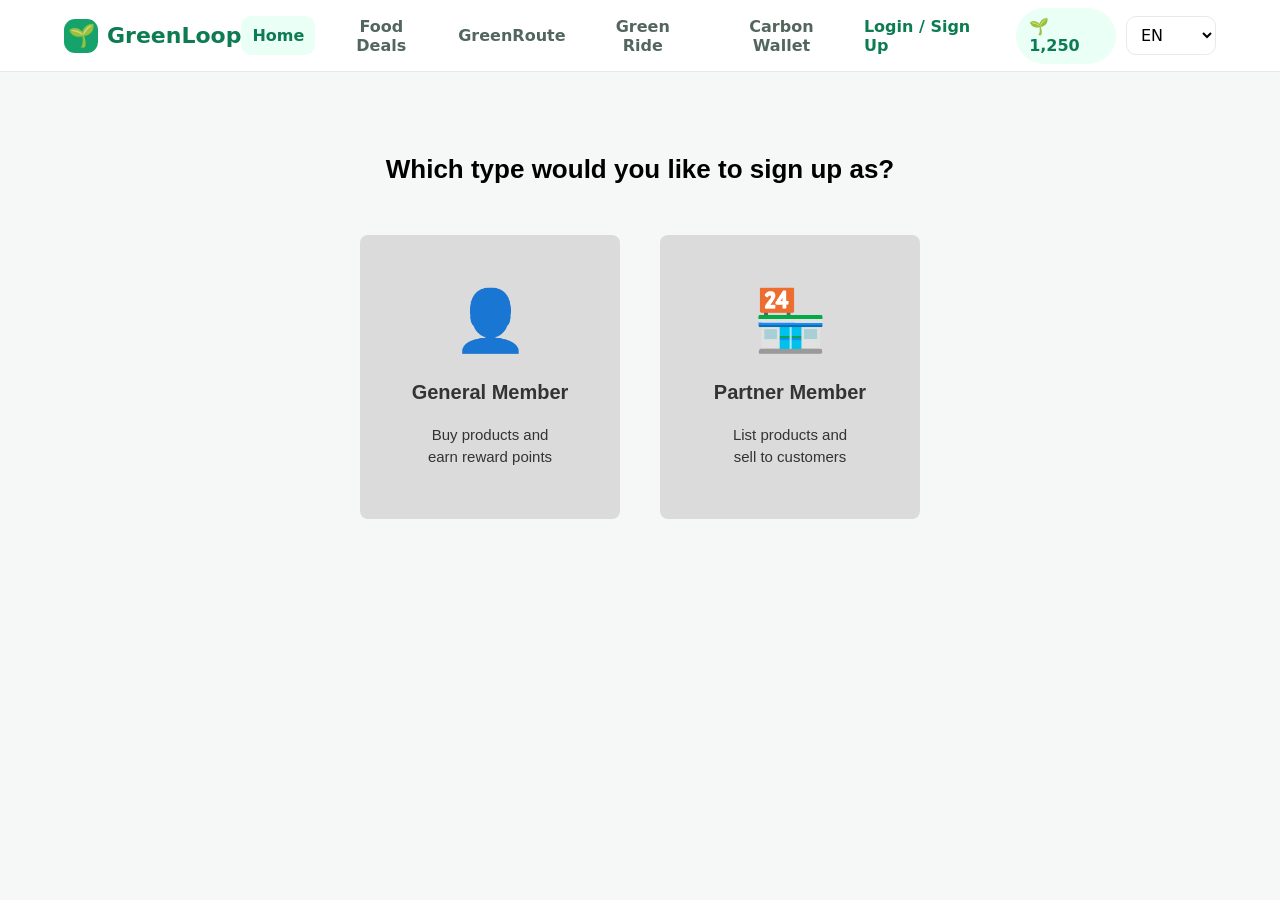
<file: register.html>
<!DOCTYPE html>
<html lang="en">
<head>
    <meta charset="UTF-8">
    <meta name="viewport" content="width=device-width, initial-scale=1.0">
    <title>GreenLoop — Sustainable Local Marketplace</title>
    <link rel="stylesheet" href="style.css">
    <style>
        .role-selection-wrapper {
            display: flex;
            flex-direction: column;
            align-items: center;
            padding: 60px 20px;
            font-family: 'Malgun Gothic', sans-serif;
        }

        .role-selection-wrapper .title {
            font-size: 26px;
            font-weight: bold;
            margin-bottom: 50px;
            color: #000;
        }

        .card-container {
            display: flex;
            gap: 40px; /* 두 카드 사이의 간격 */
        }

        /* 카드 기본 스타일 (이미지 기반 회색 배경 적용) */
        .role-card {
            background-color: #dbdbdb; 
            border-radius: 8px;
            width: 260px;
            padding: 50px 20px;
            text-align: center;
            cursor: pointer;
            transition: background-color 0.2s, transform 0.2s;
        }

        .role-card:hover {
            background-color: #cccccc;
            transform: translateY(-3px); /* 마우스 오버 시 살짝 떠오르는 효과 */
        }

        .role-card .icon-placeholder {
            font-size: 60px;
            margin-bottom: 25px;
        }

        .role-card h3 {
            font-size: 20px;
            font-weight: 600;
            margin: 0 0 20px 0;
            color: #333;
        }

        .role-card p {
            font-size: 15px;
            color: #333;
            line-height: 1.5;
            margin: 0;
        }
    </style>
</head>
<body>

    <!-- =========================================================
        NAV
    ========================================================= -->

    <nav class="nav">

        <div class="logo">
            <span>🌱</span>
            GreenLoop
        </div>

        <div class="navlinks">

            <button class="active"
                    data-page="home"
                    data-i18n="home"
                    onclick="showPage('home',this)">
                Home
            </button>

            <button data-page="food"
                    data-i18n="food"
                    onclick="showPage('food',this)">
                Food Deals
            </button>

            <button data-page="route"
                    onclick="window.location.href='route.html'">
                GreenRoute
            </button>

            <button data-page="transport"
                    data-i18n="transport"
                    onclick="showPage('transport',this)">
                Green Ride
            </button>

            <button data-page="wallet"
                    data-i18n="wallet"
                    onclick="showPage('wallet',this)">
                Carbon Wallet
            </button>

        </div>

        <div class="actions">
            <div
                href="#"
                id="googleLoginLink"
                data-i18n="login"
                onclick="triggerGoogleLogin(event)"
                style="cursor: pointer; font-weight: 850; color: var(--green2); text-decoration: none; padding: 0 10px;">
                Login / Sign Up
            </div>
            <div id="userInfo" style="display: none; align-items: center; gap: 10px; padding: 0 10px;">
                <span id="userName" style="font-weight: 850; color: var(--green2);"></span>
                <button onclick="logout()" data-i18n="logout" style="cursor: pointer; border: none; background: none; font-weight: 850; color: var(--muted); padding: 0;">
                    Logout
                </button>
            </div>
            <div class="credits">
                🌱 <span id="navCredits">1,250</span>
            </div>

            <select class="lang"
                    id="language"
                    onchange="setLanguage(this.value)">
                <option value="en">EN</option>
                <option value="th">TH</option>
                <option value="ko">한국어</option>
            </select>

        </div>

    </nav>

    <main class="role-selection-wrapper">
        <h2 class="title" data-i18n="register_title">어떤 유형으로 가입하시겠어요?</h2>

        <div class="card-container">
            <!-- 일반 회원 카드 -->
            <div class="role-card" id="memberCard">
                <div class="icon-placeholder">👤</div> <!-- 이미지로 교체 가능 -->
                <h3 data-i18n="register_member_title">일반 회원</h3>
                <p data-i18n="register_member_desc">상품을 구매하고<br>포인트를 적립해요</p>
            </div>

            <!-- 파트너 회원 카드 -->
            <div class="role-card" id="partnerCard">
                <div class="icon-placeholder">🏪</div> <!-- 이미지로 교체 가능 -->
                <h3 data-i18n="register_partner_title">파트너 회원</h3>
                <p data-i18n="register_partner_desc">상품을 등록하고<br>판매할 수 있어요</p>
            </div>
        </div>
    </main>
    <script src="script.js"></script>
    <script src="register.js"></script>
</body>
</html>
</file>
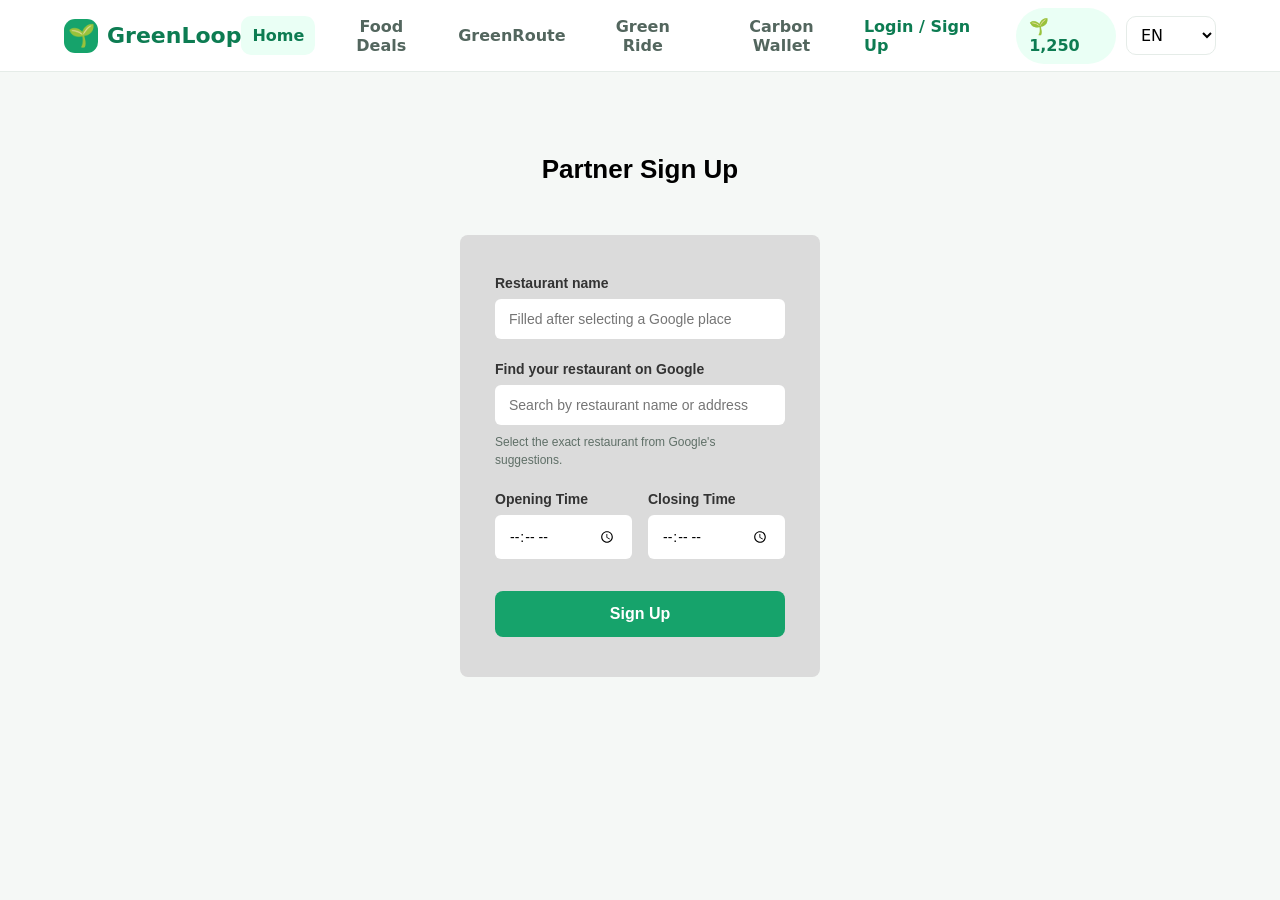
<file: register_restaurant.html>
<!DOCTYPE html>
<html lang="en">
<head>
    <meta charset="UTF-8">
    <meta name="viewport" content="width=device-width, initial-scale=1.0">
    <title>GreenLoop — Sustainable Local Marketplace</title>
    <link rel="stylesheet" href="style.css">
    <style>
        .restaurant-register-wrapper {
            display: flex;
            flex-direction: column;
            align-items: center;
            padding: 60px 20px;
            font-family: 'Malgun Gothic', sans-serif;
        }

        .restaurant-register-wrapper .title {
            font-size: 26px;
            font-weight: bold;
            margin-bottom: 50px;
            color: #000;
        }

        .restaurant-form {
            background-color: #dbdbdb;
            border-radius: 8px;
            width: 360px;
            padding: 40px 35px;
            display: flex;
            flex-direction: column;
            gap: 22px;
        }

        .form-field {
            display: flex;
            flex-direction: column;
            gap: 8px;
        }

        .form-field label {
            font-size: 14px;
            font-weight: 600;
            color: #333;
        }

        .form-field input {
            border: none;
            border-radius: 6px;
            padding: 12px 14px;
            font-size: 14px;
            font-family: inherit;
            background-color: #fff;
        }

        .form-field input:focus {
            outline: 2px solid var(--green);
        }

        .form-field gmp-place-autocomplete {
            display: block;
            width: 100%;
            color-scheme: light;
        }

        .place-help {
            margin: 0;
            font-size: 12px;
            line-height: 1.5;
            color: #5f6f67;
        }

        .place-selected {
            display: none;
            padding: 10px 12px;
            border-radius: 8px;
            background: var(--mint);
            color: var(--green2);
            font-size: 12px;
            line-height: 1.5;
        }

        .time-fields {
            display: flex;
            gap: 16px;
        }

        .time-fields .form-field {
            flex: 1;
        }

        .submitButton {
            margin-top: 10px;
            border: none;
            cursor: pointer;
            background: var(--green);
            color: #fff;
            padding: 14px;
            border-radius: 8px;
            font-size: 16px;
            font-weight: 800;
        }

        .submitButton:hover {
            background: var(--green2);
        }
    </style>
</head>
<body>

    <!-- =========================================================
        NAV
    ========================================================= -->

    <nav class="nav">

        <div class="logo">
            <span>🌱</span>
            GreenLoop
        </div>

        <div class="navlinks">

            <button class="active"
                    data-page="home"
                    data-i18n="home"
                    onclick="showPage('home',this)">
                Home
            </button>

            <button data-page="food"
                    data-i18n="food"
                    onclick="showPage('food',this)">
                Food Deals
            </button>

            <button data-page="route"
                    onclick="window.location.href='route.html'">
                GreenRoute
            </button>

            <button data-page="transport"
                    data-i18n="transport"
                    onclick="showPage('transport',this)">
                Green Ride
            </button>

            <button data-page="wallet"
                    data-i18n="wallet"
                    onclick="showPage('wallet',this)">
                Carbon Wallet
            </button>

        </div>

        <div class="actions">
            <div
                href="#"
                id="googleLoginLink"
                data-i18n="login"
                onclick="triggerGoogleLogin(event)"
                style="cursor: pointer; font-weight: 850; color: var(--green2); text-decoration: none; padding: 0 10px;">
                Login / Sign Up
            </div>
            <div id="userInfo" style="display: none; align-items: center; gap: 10px; padding: 0 10px;">
                <span id="userName" style="font-weight: 850; color: var(--green2);"></span>
                <button onclick="logout()" data-i18n="logout" style="cursor: pointer; border: none; background: none; font-weight: 850; color: var(--muted); padding: 0;">
                    Logout
                </button>
            </div>
            <div class="credits">
                🌱 <span id="navCredits">1,250</span>
            </div>

            <select class="lang"
                    id="language"
                    onchange="setLanguage(this.value)">
                <option value="en">EN</option>
                <option value="th">TH</option>
                <option value="ko">한국어</option>
            </select>

        </div>

    </nav>

    <main class="restaurant-register-wrapper">
        <h2 class="title" data-i18n="restaurant_form_title">파트너 회원가입</h2>

        <form class="restaurant-form" id="restaurantForm">
            <div class="form-field">
                <label for="restaurantName">Restaurant name</label>
                <input type="text" id="restaurantName" name="name" required readonly
                       placeholder="Filled after selecting a Google place">
            </div>

            <div class="form-field">
                <label for="restaurantLocation">Find your restaurant on Google</label>
                <input type="text" id="restaurantLocation" name="location" required
                       placeholder="Search by restaurant name or address">
                <p class="place-help">Select the exact restaurant from Google's suggestions.</p>
                <div id="selectedGooglePlace" class="place-selected"></div>
            </div>

            <div class="time-fields">
                <div class="form-field">
                    <label for="openTime" data-i18n="restaurant_form_open_label">영업 시작 시간</label>
                    <input type="time" id="openTime" name="openTime" required>
                </div>

                <div class="form-field">
                    <label for="closeTime" data-i18n="restaurant_form_close_label">영업 종료 시간</label>
                    <input type="time" id="closeTime" name="closeTime" required>
                </div>
            </div>

            <button type="submit" class="submitButton" data-i18n="restaurant_form_submit">가입하기</button>
        </form>
    </main>
    <script src="script.js"></script>
    <script src="register_restaurant.js"></script>
</body>
</html>
</file>
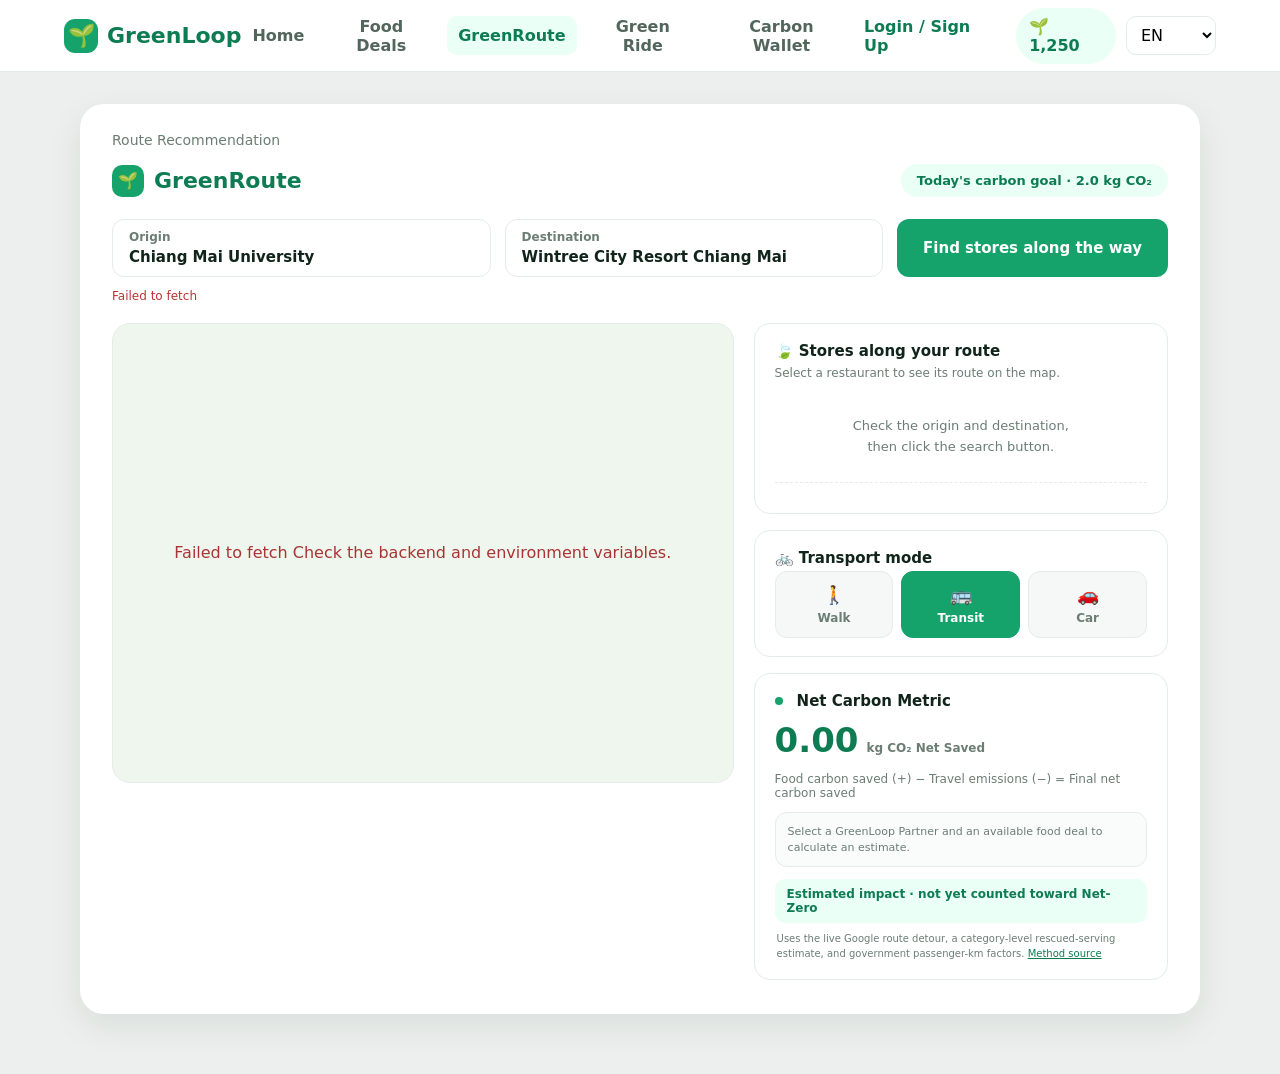
<file: route.html>
<!DOCTYPE html>
<html lang="ko">
<head>
    <meta charset="UTF-8">
    <meta name="viewport" content="width=device-width, initial-scale=1.0">
    <title>GreenLoop — Sustainable Local Marketplace</title>
    <link rel="stylesheet" href="style.css">
    <style>
        .routePage {
            background: #ecefed;
            padding: 32px 5% 60px;
        }

        .routeCard {
            max-width: 1120px;
            margin: 0 auto;
            background: #fff;
            border-radius: 24px;
            padding: 28px 32px 34px;
            box-shadow: var(--shadow);
        }

        .routeBreadcrumb {
            color: var(--muted);
            font-size: 14px;
            margin: 0 0 16px;
        }

        .routeHeader {
            display: flex;
            align-items: center;
            justify-content: space-between;
            flex-wrap: wrap;
            gap: 12px;
            margin-bottom: 22px;
        }

        .routeBrand {
            display: flex;
            align-items: center;
            gap: 10px;
            font-size: 22px;
            font-weight: 900;
            color: var(--green2);
        }

        .routeBrand span {
            background: var(--green);
            color: #fff;
            width: 32px;
            height: 32px;
            border-radius: 10px;
            display: grid;
            place-items: center;
            font-size: 16px;
        }

        .routeGoalPill {
            background: var(--mint);
            color: var(--green2);
            font-weight: 700;
            font-size: 13px;
            padding: 9px 16px;
            border-radius: 999px;
        }

        .routeSearch {
            display: flex;
            gap: 14px;
            margin-bottom: 24px;
            flex-wrap: wrap;
        }

        .routeSearchField {
            flex: 1;
            min-width: 200px;
            border: 1px solid var(--line);
            border-radius: 12px;
            padding: 10px 16px;
        }

        .routeSearchField label {
            display: block;
            font-size: 12px;
            color: var(--muted);
            font-weight: 700;
            margin-bottom: 4px;
        }

        .routeSearchField input.value {
            display: block;
            width: 100%;
            border: 0;
            padding: 0;
            font-size: 15px;
            font-weight: 700;
            font-family: inherit;
            color: var(--ink);
            background: none;
        }

        .routeSearchField input.value:focus {
            outline: none;
        }

        .routeSearchField gmp-place-autocomplete {
            display: block;
            width: 100%;
            color-scheme: light;
        }

        .routeSearchButton {
            background: var(--green);
            color: #fff;
            font-weight: 800;
            font-size: 15px;
            padding: 0 26px;
            border-radius: 12px;
            white-space: nowrap;
        }

        .routeSearchButton:hover {
            background: var(--green2);
        }

        .routeGrid {
            display: grid;
            grid-template-columns: 1.5fr 1fr;
            gap: 20px;
            align-items: start;
        }

        @media (max-width: 900px) {
            .routeGrid {
                grid-template-columns: 1fr;
            }
        }

        /* ---- Map panel ---- */

        .mapPanel {
            position: relative;
            height: 460px;
            border-radius: 18px;
            overflow: hidden;
            border: 1px solid var(--line);
            background:
                repeating-linear-gradient(135deg, #eef6ee 0 60px, #e3efe3 60px 62px),
                #eef6ee;
        }

        #googleMap {
            position: absolute;
            inset: 0;
        }

        .mapLoading,
        .mapError {
            position: absolute;
            inset: 0;
            z-index: 2;
            display: grid;
            place-items: center;
            padding: 28px;
            text-align: center;
            color: var(--muted);
            background: #eef6ee;
            line-height: 1.6;
        }

        .mapError { color: #a33; }

        .routeStatus {
            width: 100%;
            min-height: 20px;
            margin: -12px 0 14px;
            color: var(--muted);
            font-size: 12px;
        }

        .routeStatus.error { color: #b33; }

        .storeListEmpty {
            padding: 20px 8px;
            text-align: center;
            color: var(--muted);
            font-size: 13px;
            line-height: 1.6;
        }

        .storeShowMore {
            width: 100%;
            margin-top: 2px;
            padding: 10px 12px;
            border: 1px solid var(--green);
            border-radius: 10px;
            background: #fff;
            color: var(--green2);
            font-size: 12px;
            font-weight: 800;
        }

        .storeShowMore:hover {
            background: var(--mint);
        }

        .mapPin {
            position: absolute;
            display: flex;
            flex-direction: column;
            align-items: center;
            gap: 6px;
            transform: translate(-50%, -100%);
        }

        .mapPin .dot {
            width: 18px;
            height: 18px;
            border-radius: 50%;
            border: 3px solid #fff;
            box-shadow: 0 2px 6px rgba(0,0,0,.25);
        }

        .mapPin .label {
            background: #fff;
            padding: 4px 10px;
            border-radius: 8px;
            font-size: 12px;
            font-weight: 700;
            box-shadow: var(--shadow);
            white-space: nowrap;
        }

        .mapPin.start { top: 34%; left: 12%; }
        .mapPin.start .dot { background: var(--blue); }

        .mapPin.store { top: 42%; left: 41%; transform: translate(-50%, -50%); }
        .mapPin.store .dot {
            width: 30px;
            height: 30px;
            background: var(--green);
            display: grid;
            place-items: center;
            font-size: 14px;
            border-width: 4px;
        }

        .mapPin.end { top: 66%; left: 52%; }
        .mapPin.end .dot { background: var(--red); }

        .routeLine {
            position: absolute;
            inset: 0;
            width: 100%;
            height: 100%;
        }

        .mapNote {
            position: absolute;
            left: 16px;
            bottom: 16px;
            max-width: 260px;
            background: #fff;
            border-radius: 12px;
            padding: 12px 14px;
            box-shadow: var(--shadow);
            font-size: 12px;
            color: var(--muted);
            line-height: 1.5;
        }

        .mapNote b {
            color: var(--ink);
            display: block;
            margin-bottom: 2px;
        }

        /* ---- Side panels ---- */

        .routeSide {
            display: flex;
            flex-direction: column;
            gap: 16px;
        }

        .sidePanel {
            border: 1px solid var(--line);
            border-radius: 16px;
            padding: 18px 20px;
        }

        .sidePanel h3 {
            margin: 0 0 4px;
            font-size: 15px;
        }

        .sidePanel .sub {
            margin: 0 0 14px;
            font-size: 12px;
            color: var(--muted);
            line-height: 1.5;
        }

        .storeRow {
            width: 100%;
            background: #fff;
            border: 1px solid var(--line);
            border-radius: 12px;
            padding: 12px 14px;
            margin-bottom: 10px;
            display: flex;
            align-items: flex-start;
            justify-content: space-between;
            gap: 10px;
            text-align: left;
            font-family: inherit;
        }

        .storeRow:last-child {
            margin-bottom: 0;
        }

        .storeRow.selected {
            border-color: var(--green);
            background: var(--mint);
        }

        .storeRow .name {
            font-weight: 800;
            font-size: 14px;
            margin-bottom: 4px;
        }

        .storeRow .meta {
            font-size: 12px;
            color: var(--muted);
            line-height: 1.5;
        }

        .storeRow .co2Badge {
            background: var(--mint);
            color: var(--green2);
            font-weight: 800;
            font-size: 12px;
            padding: 5px 10px;
            border-radius: 999px;
            white-space: nowrap;
        }

        .selectedNote {
            margin-top: 4px;
            padding-top: 12px;
            border-top: 1px dashed var(--line);
            font-size: 12px;
            color: var(--muted);
            line-height: 1.6;
        }

        .selectedNote b {
            color: var(--green2);
        }

        .partnerFoodPanel {
            display: none;
            margin-top: 14px;
            padding-top: 14px;
            border-top: 1px dashed var(--line);
        }

        .partnerFoodPanel.visible { display: block; }

        .partnerFoodTitle {
            margin: 0 0 10px;
            font-size: 13px;
            font-weight: 850;
        }

        .partnerFoodEmpty {
            padding: 14px 8px;
            color: var(--muted);
            text-align: center;
            font-size: 12px;
            line-height: 1.5;
        }

        .partnerFoodCard {
            width: 100%;
            display: grid;
            grid-template-columns: minmax(0, 1fr) auto;
            gap: 10px;
            align-items: center;
            margin-bottom: 8px;
            padding: 8px;
            border: 1px solid var(--line);
            border-radius: 10px;
            background: #fff;
            text-align: left;
        }

        .partnerFoodCard:hover,
        .partnerFoodCard.selected {
            border-color: var(--green);
            background: var(--mint);
        }

        .partnerFoodSelect {
            min-width: 0;
            display: grid;
            grid-template-columns: 58px minmax(0, 1fr);
            gap: 10px;
            align-items: center;
            padding: 0;
            color: inherit;
            text-align: left;
        }

        .partnerFoodCard img {
            width: 58px;
            height: 52px;
            border-radius: 8px;
            object-fit: cover;
            background: var(--bg);
        }

        .partnerFoodName { font-size: 12px; font-weight: 800; }
        .partnerFoodMeta { margin-top: 3px; color: var(--muted); font-size: 11px; }
        .partnerFoodPrice { color: var(--green2); font-size: 12px; font-weight: 850; white-space: nowrap; }

        .partnerFoodActions {
            display: grid;
            justify-items: end;
            gap: 6px;
        }

        .partnerFoodCartButton {
            padding: 7px 9px;
            border-radius: 8px;
            background: var(--green2);
            color: #fff;
            font-size: 10px;
            font-weight: 800;
            white-space: nowrap;
        }

        .partnerFoodCartButton:hover { filter: brightness(.94); }

        .transportRow {
            display: flex;
            gap: 8px;
        }

        .transportButton {
            flex: 1;
            background: var(--bg);
            border: 1px solid var(--line);
            border-radius: 12px;
            padding: 12px 4px;
            display: flex;
            flex-direction: column;
            align-items: center;
            gap: 6px;
            font-size: 12px;
            font-weight: 700;
            color: var(--muted);
        }

        .transportButton .icon {
            font-size: 18px;
        }

        .transportButton.active {
            background: var(--green);
            color: #fff;
            border-color: var(--green);
        }

        .metricHeader {
            display: flex;
            align-items: center;
            gap: 8px;
        }

        .metricHeader .statusDot {
            width: 8px;
            height: 8px;
            border-radius: 50%;
            background: var(--green);
        }

        .metricValue {
            display: flex;
            align-items: baseline;
            gap: 8px;
            margin: 10px 0 8px;
        }

        .metricValue .num {
            font-size: 34px;
            font-weight: 900;
            color: var(--green2);
        }

        .metricValue .num.negative { color: #c44f43; }

        .metricValue .unit {
            font-size: 12px;
            color: var(--muted);
            font-weight: 700;
        }

        .metricDesc {
            font-size: 12px;
            color: var(--muted);
            margin-bottom: 12px;
        }

        .metricBreakdown {
            display: grid;
            gap: 7px;
            margin: 0 0 12px;
            padding: 11px 12px;
            border: 1px solid var(--line);
            border-radius: 12px;
            background: #fafcfb;
            color: var(--muted);
            font-size: 11px;
            line-height: 1.45;
        }

        .metricBreakdown div {
            display: flex;
            justify-content: space-between;
            gap: 12px;
        }

        .metricBreakdown b {
            color: var(--ink);
            text-align: right;
        }

        .metricMethod {
            margin: 9px 2px 0;
            color: var(--muted);
            font-size: 10px;
            line-height: 1.45;
        }

        .metricMethod a { color: var(--green2); }

        .metricPill {
            background: var(--mint);
            color: var(--green2);
            font-size: 12px;
            font-weight: 700;
            padding: 8px 12px;
            border-radius: 10px;
        }
    </style>
</head>
<body>

    <!-- =========================================================
        NAV
    ========================================================= -->

    <nav class="nav">

        <div class="logo">
            <span>🌱</span>
            GreenLoop
        </div>

        <div class="navlinks">

            <button data-page="home"
                    data-i18n="home"
                    onclick="showPage('home',this)">
                Home
            </button>

            <button data-page="food"
                    data-i18n="food"
                    onclick="showPage('food',this)">
                Food Deals
            </button>

            <button class="active"
                    data-page="route"
                    onclick="window.location.href='route.html'">
                GreenRoute
            </button>

            <button data-page="transport"
                    data-i18n="transport"
                    onclick="showPage('transport',this)">
                Green Ride
            </button>

            <button data-page="wallet"
                    data-i18n="wallet"
                    onclick="showPage('wallet',this)">
                Carbon Wallet
            </button>

        </div>

        <div class="actions">
            <div
                href="#"
                id="googleLoginLink"
                data-i18n="login"
                onclick="triggerGoogleLogin(event)"
                style="cursor: pointer; font-weight: 850; color: var(--green2); text-decoration: none; padding: 0 10px;">
                Login / Sign Up
            </div>
            <div id="userInfo" style="display: none; align-items: center; gap: 10px; padding: 0 10px;">
                <span id="userName" style="font-weight: 850; color: var(--green2);"></span>
                <button onclick="logout()" data-i18n="logout" style="cursor: pointer; border: none; background: none; font-weight: 850; color: var(--muted); padding: 0;">
                    Logout
                </button>
            </div>
            <div class="credits">
                🌱 <span id="navCredits">1,250</span>
            </div>

            <select class="lang"
                    id="language"
                    onchange="setLanguage(this.value)">
                <option value="en">EN</option>
                <option value="th">TH</option>
                <option value="ko">한국어</option>
            </select>

        </div>

    </nav>

    <!-- =========================================================
        ROUTE RECOMMENDATION (모양만 구현 — 정적 목업)
    ========================================================= -->

    <main class="routePage">
        <div class="routeCard">

            <p class="routeBreadcrumb" data-i18n="route_breadcrumb">Route Recommendation</p>

            <div class="routeHeader">
                <div class="routeBrand">
                    <span>🌱</span>
                    GreenRoute
                </div>
                <div class="routeGoalPill" data-i18n="route_goal_pill">Today's carbon goal · 2.0 kg CO₂</div>
            </div>

            <div class="routeSearch">
                <div class="routeSearchField">
                    <label for="routeOrigin" data-i18n="route_origin_label">Origin</label>
                    <input type="text" id="routeOrigin" class="value" value="Chiang Mai University">
                </div>
                <div class="routeSearchField">
                    <label for="routeDestination" data-i18n="route_destination_label">Destination</label>
                    <input type="text" id="routeDestination" class="value" value="Wintree City Resort Chiang Mai">
                </div>
                <button type="button" id="routeSearchButton" class="routeSearchButton" data-i18n="route_search_button">Find stores along the way</button>
            </div>

            <div id="routeStatus" class="routeStatus" role="status" aria-live="polite"></div>

            <div class="routeGrid">

                <!-- Map -->
                <div class="mapPanel">
                    <div id="googleMap" aria-label="Google Map"></div>
                    <div id="mapLoading" class="mapLoading">Loading Google Maps…</div>

                    <div class="mapNote">
                        <b data-i18n="route_map_note_title">🛈 Recommended route via the selected restaurant</b>
                        <span data-i18n="route_map_note_desc">Pick up food, then continue to your destination.</span>
                    </div>

                </div>

                <!-- Side panels -->
                <div class="routeSide">

                    <div class="sidePanel">
                        <h3 data-i18n="route_store_panel_title">🍃 Stores along your route</h3>
                        <p class="sub" data-i18n="route_store_panel_sub">Select a restaurant to see its route on the map.</p>

                        <div id="storeList">
                            <div class="storeListEmpty">Check the origin and destination,<br>then click the search button.</div>
                        </div>

                        <div class="selectedNote" id="selectedStoreNote"></div>
                        <div id="partnerFoodPanel" class="partnerFoodPanel">
                            <h4 class="partnerFoodTitle">Last-minute food deals</h4>
                            <div id="partnerFoodList"></div>
                        </div>
                    </div>

                    <div class="sidePanel">
                        <h3 data-i18n="route_transport_panel_title">🚌 Transport mode</h3>
                        <div class="transportRow">
                            <button type="button" class="transportButton">
                                <span class="icon">🚶</span>
                                <span data-i18n="route_transport_walk">Walk</span>
                            </button>
                            <button type="button" class="transportButton active">
                                <span class="icon">🚌</span>
                                <span data-i18n="route_transport_transit">Transit</span>
                            </button>
                            <button type="button" class="transportButton">
                                <span class="icon">🚗</span>
                                <span data-i18n="route_transport_car">Car</span>
                            </button>
                        </div>
                    </div>

                    <div class="sidePanel">
                        <div class="metricHeader">
                            <span class="statusDot"></span>
                            <h3 style="margin:0;" data-i18n="route_metric_title">Net Carbon Metric</h3>
                        </div>

                        <div class="metricValue">
                            <span class="num" id="netCarbonValue">0.00</span>
                            <span class="unit" data-i18n="route_metric_unit">kg CO₂ Net Saved</span>
                        </div>

                        <p class="metricDesc" data-i18n="route_metric_formula">
                            Food carbon saved (+) − Travel emissions (−) = Final net carbon saved
                        </p>

                        <div class="metricBreakdown" id="carbonMetricBreakdown">
                            Select a GreenLoop Partner and an available food deal to calculate an estimate.
                        </div>

                        <div class="metricPill" id="carbonMetricPill">
                            Estimated impact · not yet counted toward Net-Zero
                        </div>
                        <p class="metricMethod">
                            Uses the live Google route detour, a category-level rescued-serving estimate,
                            and government passenger-km factors.
                            <a href="https://www.gov.uk/government/publications/greenhouse-gas-reporting-conversion-factors-2025"
                               target="_blank" rel="noopener">Method source</a>
                        </p>
                    </div>

                </div>

            </div>

        </div>
    </main>

    <div class="foodModal" id="loginModal">
        <div class="foodModalBox checkoutBox" style="max-width: 400px; text-align: center;">
            <div class="foodModalHeader" style="justify-content: center; position: relative; margin-bottom: 25px;">
                <h2 data-i18n="login" style="margin: 0; font-size: 22px;">Login / Sign Up</h2>
                <button class="closeFoodModal" onclick="closeLoginModal()" style="position: absolute; right: 0; top: -5px;">✕</button>
            </div>

            <p style="color: var(--muted); margin-bottom: 30px; font-size: 14px;" data-i18n="login_modal_desc">
                Sign in to use GreenLoop services.
            </p>

            <div id="googleButtonContainer" style="display: flex; justify-content: center;"></div>
        </div>
    </div>

    <script src="https://accounts.google.com/gsi/client" async defer></script>
    <script src="script.js"></script>
    <script src="route.js"></script>
</body>
</html>
</file>
<file: style.css>
:root{
    --green:#16a36b;
    --green2:#0d7c52;
    --mint:#eafff5;
    --ink:#10241b;
    --muted:#6b7d74;
    --bg:#f5f8f6;
    --card:#fff;
    --line:#e5ece8;
    --yellow:#ffd95a;
    --red:#ff6b6b;
    --blue:#407de8;
    --shadow:0 12px 35px rgba(16,36,27,.08);
}

*{box-sizing:border-box}

html{
    scroll-behavior:smooth;
}

body{
    margin:0;
    font-family:Inter,ui-sans-serif,system-ui,-apple-system,"Segoe UI",sans-serif;
    color:var(--ink);
    background:var(--bg);
}

button,input,select,textarea{
    font:inherit;
}

button{
    cursor:pointer;
    border:0;
}

button:disabled{
    cursor:not-allowed;
    opacity:.65;
}

/* =========================================================
   NAV
========================================================= */

.nav{
    height:72px;
    background:#fff;
    border-bottom:1px solid var(--line);
    display:flex;
    align-items:center;
    justify-content:space-between;
    padding:0 5%;
    position:sticky;
    top:0;
    z-index:100;
}

.logo{
    font-size:22px;
    font-weight:900;
    color:var(--green2);
    display:flex;
    align-items:center;
    gap:9px;
    white-space:nowrap;
}

.logo span{
    background:var(--green);
    color:#fff;
    width:34px;
    height:34px;
    border-radius:11px;
    display:grid;
    place-items:center;
}

.navlinks{
    display:flex;
    gap:7px;
    align-items:center;
}

.navlinks button{
    background:none;
    color:#53665e;
    font-weight:700;
    padding:10px 11px;
    border-radius:10px;
}

.navlinks button:hover,
.navlinks button.active{
    color:var(--green2);
    background:var(--mint);
}

.actions{
    display:flex;
    align-items:center;
    gap:10px;
}

.credits{
    background:var(--mint);
    color:var(--green2);
    padding:9px 13px;
    border-radius:999px;
    font-weight:850;
}

.lang{
    border:1px solid var(--line);
    background:#fff;
    border-radius:10px;
    padding:8px 10px;
}

/* =========================================================
   PAGE
========================================================= */

.page{
    display:none;
    min-height:calc(100vh - 72px);
    animation:fadeIn .25s ease;
}

.page.active{
    display:block;
}

@keyframes fadeIn{
    from{
        opacity:0;
        transform:translateY(8px);
    }
    to{
        opacity:1;
        transform:translateY(0);
    }
}

.container{
    max-width:1280px;
    margin:auto;
    padding:32px 5% 70px;
}

/* =========================================================
   COMMON
========================================================= */

.sectionHead{
    display:flex;
    justify-content:space-between;
    align-items:end;
    margin:25px 0 18px;
}

.sectionHead h2{
    margin:0;
    font-size:25px;
}

.sectionHead p{
    margin:5px 0 0;
    color:var(--muted);
}

.viewall{
    background:none;
    color:var(--green2);
    font-weight:850;
}

.grid{
    display:grid;
    grid-template-columns:repeat(4,1fr);
    gap:16px;
}

.card{
    background:#fff;
    border:1px solid var(--line);
    border-radius:20px;
    overflow:hidden;
    box-shadow:var(--shadow);
    transition:.2s;
}

.card:hover{
    transform:translateY(-3px);
}

.pic{
    height:160px;
    display:grid;
    place-items:center;
    font-size:65px;
    background:linear-gradient(135deg,#dff8eb,#f7fff9);
    position:relative;
}

.tag{
    position:absolute;
    left:12px;
    top:12px;
    background:#fff;
    padding:6px 9px;
    border-radius:999px;
    font-size:12px;
    font-weight:850;
    color:var(--green2);
}

.cardbody{
    padding:16px;
}

.cardbody h3{
    margin:0 0 7px;
    font-size:17px;
}

.muted{
    color:var(--muted);
    font-size:13px;
}

.price{
    margin-top:12px;
    display:flex;
    align-items:center;
    gap:8px;
}

.price strong{
    font-size:20px;
}

.old{
    text-decoration:line-through;
    color:#9ba9a3;
}

.discount{
    color:#e04d4d;
    font-size:12px;
    font-weight:800;
    background:#fff0f0;
    padding:5px 7px;
    border-radius:7px;
}

.row{
    display:flex;
    justify-content:space-between;
    align-items:center;
    gap:10px;
    margin-top:13px;
}

.primary{
    background:var(--green);
    color:#fff;
    padding:10px 13px;
    border-radius:10px;
    font-weight:800;
}

.primary:hover{
    background:var(--green2);
}

.secondary{
    background:var(--mint);
    color:var(--green2);
    padding:10px 13px;
    border-radius:10px;
    font-weight:800;
}

/* =========================================================
   PAGE HEADER
========================================================= */

.pageHeader{
    background:linear-gradient(135deg,#0d7c52,#18ad70);
    color:#fff;
    border-radius:25px;
    padding:30px;
    margin-bottom:25px;
}

.pageHeader h1{
    margin:0;
    font-size:36px;
}

.pageHeader p{
    margin:8px 0 0;
    opacity:.92;
}

/* =========================================================
   HOME
========================================================= */

.hero{
    display:grid;
    grid-template-columns:1.35fr .65fr;
    gap:24px;
    margin-bottom:25px;
}

.heroMain{
    background:linear-gradient(135deg,#0d7c52,#18ad70);
    border-radius:28px;
    padding:42px;
    color:#fff;
    min-height:340px;
    position:relative;
    overflow:hidden;
}

.heroMain::after{
    content:"🌱";
    position:absolute;
    right:30px;
    bottom:-25px;
    font-size:170px;
    opacity:.13;
}

.heroMain h1{
    font-size:48px;
    line-height:1.03;
    margin:0 0 15px;
    max-width:650px;
}

.heroMain p{
    font-size:18px;
    opacity:.9;
    max-width:560px;
}

.search{
    margin-top:28px;
    background:#fff;
    border-radius:15px;
    padding:5px;
    display:flex;
    max-width:650px;
}

.search input{
    border:0;
    outline:0;
    flex:1;
    padding:13px 15px;
    color:var(--ink);
    background:transparent;
}

.search button{
    background:var(--green2);
    color:#fff;
    padding:12px 18px;
    border-radius:11px;
}

.wallet{
    background:#10241b;
    border-radius:28px;
    padding:30px;
    color:#fff;
    box-shadow:var(--shadow);
}

.wallet small{
    color:#b8cec4;
}

.wallet .big{
    font-size:43px;
    font-weight:900;
    margin:12px 0;
}

.wallet .impact{
    background:#1a392d;
    padding:15px;
    border-radius:16px;
    margin-top:22px;
}

.redeem{
    margin-top:16px;
    width:100%;
    background:var(--yellow);
    color:#1f2b22;
    padding:13px;
    border-radius:12px;
    font-weight:850;
}

.quick{
    display:grid;
    grid-template-columns:repeat(4,1fr);
    gap:14px;
    margin-bottom:32px;
}

.quick button{
    background:#fff;
    border:1px solid var(--line);
    padding:18px;
    border-radius:18px;
    text-align:left;
    box-shadow:var(--shadow);
    transition:.2s;
}

.quick button:hover{
    transform:translateY(-3px);
}

.quick span{
    font-size:25px;
}

.quick b{
    display:block;
    margin-top:8px;
}

.featurePanel{
    background:#fff;
    border:1px solid var(--line);
    border-radius:24px;
    padding:25px;
    box-shadow:var(--shadow);
}

.featureStats{
    display:grid;
    grid-template-columns:repeat(3,1fr);
    gap:15px;
}

.statBox{
    background:var(--mint);
    border-radius:18px;
    padding:20px;
}

.statBox strong{
    display:block;
    font-size:30px;
    color:var(--green2);
}

.statBox span{
    color:var(--muted);
    font-size:13px;
}

/* =========================================================
   FOOD PAGE
========================================================= */

.foodHeader{
    display:flex;
    justify-content:space-between;
    align-items:center;
}

.foodCartButton{
    background:#10241b;
    color:#fff;
    padding:12px 17px;
    border-radius:13px;
    font-weight:850;
}

.foodCartButton span{
    background:var(--green);
    padding:3px 7px;
    border-radius:999px;
    margin-left:5px;
}

.foodToolbar{
    display:flex;
    gap:10px;
    overflow-x:auto;
    margin-bottom:20px;
    padding-bottom:3px;
}

.foodCategory{
    background:#fff;
    border:1px solid var(--line);
    color:#52655d;
    padding:10px 16px;
    border-radius:999px;
    white-space:nowrap;
    font-weight:750;
}

.foodCategory:hover,
.foodCategory.active{
    background:var(--green);
    color:#fff;
    border-color:var(--green);
}

.foodBanner{
    background:
        radial-gradient(circle at 82% 8%,rgba(255,255,255,.7),transparent 24%),
        linear-gradient(125deg,#fff3d8 0%,#ffd79b 53%,#f6a978 100%);
    color:#3f2b22;
    border-radius:23px;
    padding:26px 28px;
    display:grid;
    grid-template-columns:minmax(260px,1.05fr) minmax(330px,1.25fr) auto;
    gap:28px;
    align-items:center;
    margin-bottom:30px;
    overflow:hidden;
    text-decoration:none;
    position:relative;
    border:1px solid rgba(198,105,45,.18);
    box-shadow:0 16px 36px rgba(156,86,40,.16);
    transition:transform .2s ease,box-shadow .2s ease;
}

.foodBanner:hover{
    transform:translateY(-3px);
    box-shadow:0 22px 44px rgba(156,86,40,.22);
}

.foodBanner:focus-visible{
    outline:3px solid #ef8c51;
    outline-offset:3px;
}

.foodRouteCopy>span{
    background:#3f2b22;
    color:#fff7e9;
    padding:6px 9px;
    border-radius:999px;
    font-size:11px;
    font-weight:900;
    letter-spacing:.04em;
}

.foodBanner h2{
    max-width:390px;
    font-size:30px;
    line-height:1.08;
    margin:14px 0 9px;
}

.foodBanner p{
    margin:0;
    color:#735345;
    font-size:13px;
    line-height:1.55;
}

.foodRouteProof{
    display:flex;
    align-items:center;
    gap:7px;
    margin-top:14px;
    font-size:11px;
    color:#754d37;
}

.foodRouteProof span{
    width:18px;
    height:18px;
    display:grid;
    place-items:center;
    border-radius:50%;
    background:#e96f45;
    color:#fff;
    font-weight:900;
}

.foodRouteVisual{
    height:132px;
    position:relative;
    border:1px solid rgba(113,70,42,.14);
    border-radius:18px;
    background:rgba(255,250,238,.58);
}

.foodRouteVisual svg{
    position:absolute;
    inset:12px 10px 5px;
    width:calc(100% - 20px);
    height:calc(100% - 17px);
    overflow:visible;
}

.foodRouteVisual path{fill:none;stroke-linecap:round}
.routePathShadow{stroke:rgba(120,74,43,.15);stroke-width:9}
.routePathDash{stroke:#d95f3b;stroke-width:3;stroke-dasharray:7 8}

.routeVisualNode{
    position:absolute;
    display:flex;
    flex-direction:column;
    align-items:center;
    color:#4d3428;
    font-size:10px;
    font-weight:800;
    white-space:nowrap;
}

.routeVisualNode i{
    width:28px;
    height:28px;
    display:grid;
    place-items:center;
    margin-bottom:5px;
    border:3px solid #fff8ea;
    border-radius:50%;
    background:#d95f3b;
    box-shadow:0 5px 12px rgba(0,0,0,.18);
    font-style:normal;
}

.routeVisualStart{left:4%;bottom:13px}
.routeVisualEnd{right:2%;top:9px}

.routeVisualStore{
    left:47%;
    top:36px;
    transform:translateX(-50%);
    padding:8px 11px;
    border-radius:12px;
    background:#fffaf0;
    color:#4d3428;
    box-shadow:0 8px 20px rgba(0,0,0,.16);
}

.routeVisualStore i{
    width:34px;
    height:34px;
    margin-top:-25px;
    background:#fffaf0;
    border-color:#f4a261;
    font-size:17px;
}

.routeVisualStore small{margin-top:2px;color:#6b7d74;font-size:8px}

.foodRouteAction{
    min-width:170px;
    display:grid;
    grid-template-columns:1fr auto;
    gap:4px 10px;
    align-items:center;
    padding:15px 16px;
    border-radius:15px;
    background:#3f2b22;
    color:#fff8ea;
    box-shadow:0 8px 22px rgba(0,0,0,.12);
}

.foodRouteDiscount{
    grid-column:1/-1;
    color:#ffc276;
    font-size:10px;
    font-weight:900;
    text-transform:uppercase;
}

.foodRouteAction strong{font-size:13px;white-space:nowrap}
.foodRouteAction i{font-size:20px;font-style:normal;transition:transform .2s}
.foodBanner:hover .foodRouteAction i{transform:translateX(4px)}

.restaurantGrid{
    display:grid;
    grid-template-columns:repeat(2,minmax(0,1fr));
    gap:18px;
    width:100%;
}

.restaurantCard{
    min-width:0;
    width:100%;
    background:#fff;
    border:1px solid var(--line);
    border-radius:22px;
    overflow:hidden;
    box-shadow:var(--shadow);
    transition:.2s;
}

.restaurantCard:hover{
    transform:translateY(-3px);
}

.restaurantImage{
    height:210px;
    display:grid;
    place-items:center;
    font-size:85px;
    position:relative;
}

.bakeryImage{
    background:linear-gradient(135deg,#fff0dc,#fffaf3);
}

.sushiImage{
    background:linear-gradient(135deg,#ffe5e5,#fff8f8);
}

.pizzaImage{
    background:linear-gradient(135deg,#ffeacb,#fff8ed);
}

.saladImage{
    background:linear-gradient(135deg,#ddf8df,#f7fff7);
}

.restaurantDiscount{
    position:absolute;
    left:14px;
    top:14px;
    background:#fff;
    color:#dd4040;
    padding:7px 10px;
    border-radius:999px;
    font-size:12px;
    font-weight:900;
    box-shadow:0 3px 12px rgba(0,0,0,.08);
}

.restaurantOpen{
    position:absolute;
    right:14px;
    top:14px;
    background:#16a36b;
    color:#fff;
    padding:7px 10px;
    border-radius:999px;
    font-size:11px;
    font-weight:900;
}

.restaurantBody{
    padding:17px;
}

.restaurantTop{
    display:flex;
    justify-content:space-between;
    gap:10px;
}

.restaurantTop h3{
    margin:0 0 5px;
}

.restaurantMeta{
    color:var(--muted);
    font-size:13px;
}

.restaurantEco{
    background:var(--mint);
    color:var(--green2);
    padding:6px 9px;
    height:max-content;
    border-radius:999px;
    font-size:12px;
    font-weight:900;
}

.restaurantDescription{
    color:var(--muted);
    font-size:13px;
    line-height:1.5;
}

.restaurantDelivery{
    display:flex;
    justify-content:space-between;
    color:#52655d;
    font-size:12px;
    margin:12px 0;
}

.restaurantButton{
    width:100%;
    background:var(--green);
    color:#fff;
    padding:12px;
    border-radius:11px;
    font-weight:850;
}

.restaurantButton:hover{
    background:var(--green2);
}

.foodItemGrid{
    display:grid;
    grid-template-columns:repeat(3,1fr);
    gap:18px;
}

.foodItemCard{
    background:#fff;
    border:1px solid var(--line);
    border-radius:22px;
    overflow:hidden;
    box-shadow:var(--shadow);
    transition:.2s;
}

.foodItemCard:hover{
    transform:translateY(-3px);
}

.foodItemImage{
    height:120px;
    display:grid;
    place-items:center;
    font-size:56px;
    background:var(--mint);
    overflow:hidden;
}

.foodItemImage img{
    width:100%;
    height:100%;
    object-fit:cover;
    font-size:12px;
    color:var(--muted);
}

.foodItemBody{
    padding:17px;
}

.foodItemBody h4{
    margin:0 0 4px;
}

.foodItemRestaurant{
    margin:0 0 8px;
    color:var(--green2);
    font-size:12px;
    font-weight:850;
}

.foodItemDescription{
    margin:0 0 12px;
    color:var(--muted);
    font-size:13px;
    line-height:1.5;
}

.foodItemFooter{
    display:flex;
    justify-content:space-between;
    align-items:center;
}

.greenFoodRewards{
    margin-top:28px;
    background:var(--mint);
    padding:18px 20px;
    border-radius:18px;
    display:flex;
    align-items:center;
    gap:14px;
}

.greenFoodIcon{
    font-size:35px;
}

.greenFoodRewards p{
    margin:4px 0 0;
    color:var(--muted);
    font-size:13px;
}

/* =========================================================
   FOOD MODALS
========================================================= */

.foodModal{
    display:none;
    position:fixed;
    inset:0;
    background:rgba(10,25,18,.58);
    z-index:500;
    padding:20px;
    overflow-y:auto;
    align-items:center;
    justify-content:center;
}

.foodModal.show{
    display:flex;
}

.foodModalBox{
    width:min(720px,100%);
    max-height:92vh;
    overflow-y:auto;
    background:#fff;
    border-radius:25px;
    padding:25px;
    box-shadow:0 30px 80px rgba(0,0,0,.2);
}

.checkoutBox{
    width:min(600px,100%);
}

.foodModalHeader{
    display:flex;
    justify-content:space-between;
    gap:15px;
    align-items:flex-start;
}

.foodModalHeader h2{
    margin:6px 0 4px;
}

.foodModalRestaurantIcon{
    width:54px;
    height:54px;
    border-radius:15px;
    background:var(--mint);
    display:grid;
    place-items:center;
    font-size:28px;
}

.closeFoodModal{
    width:36px;
    height:36px;
    border-radius:50%;
    background:#edf3f0;
    font-size:20px;
}

.menuList{
    margin-top:20px;
}

.menuItem{
    display:grid;
    grid-template-columns:80px 1fr auto;
    gap:13px;
    align-items:center;
    padding:13px 0;
    border-bottom:1px solid var(--line);
}

.menuItemImage{
    width:80px;
    height:80px;
    border-radius:15px;
    display:grid;
    place-items:center;
    font-size:38px;
    background:var(--mint);
}

.menuItemInfo h4{
    margin:0 0 4px;
}

.menuItemInfo p{
    margin:0 0 6px;
    color:var(--muted);
    font-size:12px;
}

.menuPrice{
    font-weight:900;
    color:var(--green2);
}

.addMenu{
    background:var(--green);
    color:#fff;
    width:38px;
    height:38px;
    border-radius:50%;
    font-size:20px;
    font-weight:900;
}

.restaurantNote{
    margin-top:15px;
    padding:12px;
    background:var(--mint);
    color:var(--green2);
    border-radius:12px;
    display:flex;
    gap:8px;
    font-size:12px;
}

.checkoutButton{
    margin-top:15px;
    width:100%;
    background:var(--green);
    color:#fff;
    padding:14px;
    border-radius:13px;
    font-weight:900;
}

.cartItems{
    margin:15px 0;
}

.emptyCart{
    text-align:center;
    padding:35px;
    color:var(--muted);
}

.cartItem{
    display:flex;
    align-items:center;
    gap:12px;
    padding:12px 0;
    border-bottom:1px solid var(--line);
}

.cartItemEmoji{
    width:45px;
    height:45px;
    background:var(--mint);
    border-radius:12px;
    display:grid;
    place-items:center;
    font-size:22px;
    overflow:hidden;
}

.cartItemEmoji img{
    width:100%;
    height:100%;
    object-fit:cover;
    font-size:10px;
    color:var(--muted);
}

.cartItemInfo{
    flex:1;
}

.cartItemInfo small{
    display:block;
    color:var(--muted);
    margin-top:3px;
}

.qtyControls{
    display:flex;
    align-items:center;
    gap:7px;
}

.qtyControls button{
    width:28px;
    height:28px;
    border-radius:8px;
    background:#edf3f0;
}

.deliveryOptions{
    display:flex;
    flex-direction:column;
    gap:8px;
}

.deliveryOption{
    background:#fff;
    border:1px solid var(--line);
    border-radius:14px;
    padding:13px;
    display:flex;
    justify-content:space-between;
    align-items:center;
    text-align:left;
}

.deliveryOption.active{
    border:2px solid var(--green);
    background:var(--mint);
}

.deliveryOption small{
    display:block;
    color:var(--muted);
    margin-top:4px;
}

.timeOptions{
    display:grid;
    grid-template-columns:repeat(3,1fr);
    gap:8px;
}

.timeOption{
    background:#fff;
    border:1px solid var(--line);
    border-radius:13px;
    padding:12px;
    display:flex;
    gap:8px;
    align-items:center;
    text-align:left;
}

.timeOption.active{
    border:2px solid var(--green);
    background:var(--mint);
}

.timeOption small{
    display:block;
    color:var(--muted);
    font-size:11px;
    margin-top:2px;
}

.scheduleArea{
    display:none;
    margin-top:10px;
}

.scheduleArea.show{
    display:block;
}

.scheduleArea label{
    display:block;
    font-size:12px;
    color:var(--muted);
    margin-bottom:5px;
}

.scheduleArea select,
.scheduleArea input{
    width:100%;
    border:1px solid var(--line);
    border-radius:10px;
    padding:10px;
    font-family:inherit;
}

.addressBox{
    display:grid;
    grid-template-columns:35px 1fr auto;
    gap:10px;
    align-items:center;
    padding:13px;
    border:1px solid var(--line);
    border-radius:14px;
}

.addressBox small{
    display:block;
    color:var(--muted);
    font-size:12px;
    margin-top:3px;
}

.addressBox button{
    background:none;
    color:var(--green2);
    font-weight:800;
}

.paymentOptions{
    display:flex;
    flex-direction:column;
    gap:8px;
}

.paymentOption{
    display:grid;
    grid-template-columns:35px 1fr 25px;
    align-items:center;
    gap:10px;
    background:#fff;
    border:1px solid var(--line);
    border-radius:14px;
    padding:12px;
    text-align:left;
}

.paymentOption.active{
    border:2px solid var(--green);
    background:var(--mint);
}

.paymentOption small{
    display:block;
    color:var(--muted);
    font-size:12px;
    margin-top:3px;
}

.mileageUseBox{
    padding:14px;
    background:#f5f8f6;
    border:1px solid var(--line);
    border-radius:14px;
}

.mileageBalanceLine{
    display:flex;
    justify-content:space-between;
    align-items:center;
    margin-bottom:10px;
    color:var(--muted);
    font-size:13px;
}

.mileageBalanceLine strong{
    color:var(--green2);
    font-size:15px;
}

.mileageInputRow{
    display:flex;
    gap:8px;
}

.mileageInputRow input{
    flex:1;
    border:1px solid var(--line);
    border-radius:11px;
    padding:11px;
    outline:none;
}

.mileageInputRow button{
    background:var(--green2);
    color:#fff;
    border-radius:11px;
    padding:0 15px;
    font-weight:850;
}

.mileageMessage{
    color:var(--green2);
    font-size:12px;
    margin-top:7px;
}

.orderNote{
    width:100%;
    min-height:80px;
    resize:none;
    border:1px solid var(--line);
    border-radius:12px;
    padding:12px;
    outline:none;
}

.formField{
    margin-bottom:18px;
}

.formField label{
    display:block;
    margin-bottom:7px;
    font-weight:750;
    font-size:13px;
    color:#52655d;
}

.formField input,
.formField select{
    width:100%;
    border:1px solid var(--line);
    background:#fafcfb;
    padding:12px 13px;
    border-radius:12px;
    outline:none;
    font-family:inherit;
    font-size:14px;
    color:inherit;
}

.formRow{
    display:flex;
    gap:14px;
}

.formRow .formField{
    flex:1;
}

.priceSummary{
    margin-top:20px;
    border-top:1px solid var(--line);
    padding-top:15px;
}

.priceSummary > div{
    display:flex;
    justify-content:space-between;
    padding:7px 0;
    color:#52655d;
}

.priceSummary .totalRow{
    margin-top:7px;
    padding-top:14px;
    border-top:1px solid var(--line);
    color:var(--ink);
    font-size:20px;
}

.discountText{
    color:#e04d4d !important;
}

.placeOrderButton{
    width:100%;
    background:var(--green);
    color:#fff;
    padding:15px;
    margin-top:14px;
    border-radius:14px;
    font-size:16px;
    font-weight:900;
}

/* =========================================================
   FOOD ORDER TRACKING
========================================================= */

.orderTrackingBox{
    width:min(600px,100%);
}

.orderSuccess{
    text-align:center;
}

.orderSuccess > div{
    width:62px;
    height:62px;
    margin:auto;
    border-radius:50%;
    background:var(--green);
    color:#fff;
    display:grid;
    place-items:center;
    font-size:30px;
    font-weight:900;
}

.orderSuccess h2{
    margin:12px 0 5px;
}

.orderSuccess p{
    color:var(--muted);
}

.orderMap{
    height:230px;
    background:
        linear-gradient(
            35deg,
            transparent 45%,
            #fff 46%,
            #fff 52%,
            transparent 53%
        ),
        #dcefe4;
    border-radius:18px;
    position:relative;
    overflow:hidden;
    margin:20px 0;
}

.restaurantPin,
.customerPin,
.deliveryBike{
    position:absolute;
    width:45px;
    height:45px;
    border-radius:50%;
    display:grid;
    place-items:center;
    background:#fff;
    box-shadow:0 5px 15px rgba(0,0,0,.15);
    z-index:4;
}

.restaurantPin{
    left:12%;
    top:25%;
}

.deliveryBike{
    left:45%;
    top:50%;
    transition:1s linear;
}

.customerPin{
    right:12%;
    bottom:18%;
}

.orderRoute{
    position:absolute;
    left:15%;
    top:48%;
    width:70%;
    height:5px;
    background:
        repeating-linear-gradient(
            90deg,
            var(--green) 0 10px,
            transparent 10px 17px
        );
    transform:rotate(20deg);
}

.trackingStatus{
    display:flex;
    flex-direction:column;
}

.trackingStep{
    display:grid;
    grid-template-columns:38px 1fr;
    gap:10px;
    position:relative;
    padding-bottom:20px;
}

.trackingStep:not(:last-child)::after{
    content:"";
    position:absolute;
    left:17px;
    top:30px;
    width:2px;
    height:45px;
    background:#dce7e2;
}

.trackingStep span{
    width:34px;
    height:34px;
    border-radius:50%;
    background:#e8efeb;
    color:#728279;
    display:grid;
    place-items:center;
    font-weight:900;
}

.trackingStep.active span{
    background:var(--green);
    color:#fff;
}

.trackingStep small{
    display:block;
    color:var(--muted);
    margin-top:4px;
    font-size:12px;
}

.driverTrackingCard{
    background:#f5f8f6;
    border-radius:15px;
    padding:13px;
    display:flex;
    align-items:center;
    gap:10px;
}

.driverTrackingAvatar{
    width:45px;
    height:45px;
    border-radius:50%;
    background:var(--mint);
    display:grid;
    place-items:center;
    font-size:22px;
}

.driverTrackingCard > div:nth-child(2){
    flex:1;
}

.driverTrackingCard small{
    display:block;
    color:var(--muted);
    font-size:12px;
    margin-top:3px;
}

.driverTrackingCard button{
    width:36px;
    height:36px;
    border-radius:50%;
    background:#fff;
}

/* =========================================================
   GREEN RIDE
========================================================= */

.rideApp{
    display:grid;
    grid-template-columns:1.5fr .7fr;
    gap:18px;
    background:#fff;
    padding:14px;
    border-radius:28px;
    border:1px solid var(--line);
    box-shadow:var(--shadow);
}

.rideMap{
    height:650px;
    position:relative;
    overflow:hidden;
    border-radius:22px;
    background:
        linear-gradient(
            35deg,
            transparent 45%,
            #fff 46%,
            #fff 52%,
            transparent 53%
        ),
        linear-gradient(
            -20deg,
            transparent 43%,
            #fff 44%,
            #fff 51%,
            transparent 52%
        ),
        #dcefe4;
}

.googleRideMap{position:absolute;inset:0;z-index:1}
.rideMap.googleReady::before,
.rideMap.googleReady .mapRoad,
.rideMap.googleReady .userLocation,
.rideMap.googleReady .mapDestination{display:none}
.rideMap.googleReady .mapETA,
.rideMap.googleReady .mapControls{z-index:2}
.rideMap.googleReady .evMarker{display:none}

.rideMap::before{
    content:"";
    position:absolute;
    inset:0;
    background:
        repeating-linear-gradient(
            90deg,
            transparent 0,
            transparent 100px,
            rgba(255,255,255,.35) 101px,
            rgba(255,255,255,.35) 103px
        );
}

.mapRoad{
    position:absolute;
    background:rgba(255,255,255,.85);
    border-radius:999px;
}

.mapRoad.r1{
    width:120%;
    height:28px;
    left:-10%;
    top:42%;
    transform:rotate(-20deg);
}

.mapRoad.r2{
    width:120%;
    height:24px;
    left:-10%;
    top:65%;
    transform:rotate(28deg);
}

.userLocation{
    position:absolute;
    left:30%;
    top:65%;
    width:44px;
    height:44px;
    background:#1976ff;
    border:4px solid #fff;
    border-radius:50%;
    display:grid;
    place-items:center;
    z-index:5;
    box-shadow:0 5px 20px rgba(0,0,0,.2);
}

.userPulse{
    position:absolute;
    width:70px;
    height:70px;
    background:rgba(25,118,255,.15);
    border-radius:50%;
    animation:pulse 2s infinite;
}

@keyframes pulse{
    0%{
        transform:scale(.7);
        opacity:.8;
    }
    100%{
        transform:scale(1.4);
        opacity:0;
    }
}

.evMarker{
    position:absolute;
    left:63%;
    top:20%;
    width:54px;
    height:54px;
    background:#10241b;
    border:4px solid #fff;
    border-radius:50%;
    display:grid;
    place-items:center;
    font-size:24px;
    z-index:10;
    box-shadow:0 7px 20px rgba(0,0,0,.25);
    transition:left 1s linear,top 1s linear;
}

.driverArrow{
    position:absolute;
    top:-18px;
    color:var(--green);
    font-size:13px;
}

.mapDestination{
    position:absolute;
    left:75%;
    top:72%;
    width:42px;
    height:42px;
    background:#ff5757;
    color:#fff;
    border:4px solid #fff;
    border-radius:50%;
    display:grid;
    place-items:center;
    z-index:5;
}

.mapETA{
    position:absolute;
    top:20px;
    left:20px;
    background:#fff;
    padding:12px 16px;
    border-radius:14px;
    box-shadow:var(--shadow);
    display:flex;
    flex-direction:column;
}

.mapETA strong{
    font-size:20px;
}

.mapETA span{
    color:var(--muted);
    font-size:12px;
}

.mapControls{
    position:absolute;
    right:18px;
    bottom:18px;
    display:flex;
    flex-direction:column;
    gap:6px;
}

.mapControls button{
    width:42px;
    height:42px;
    background:#fff;
    border-radius:12px;
    font-size:20px;
    box-shadow:var(--shadow);
}

.ridePanel{
    padding:20px;
}

.driverStatus{
    background:#f0fff7;
    color:var(--green2);
    padding:12px;
    border-radius:12px;
    font-weight:800;
    margin-bottom:20px;
}

.statusDot{
    display:inline-block;
    width:9px;
    height:9px;
    background:#16a36b;
    border-radius:50%;
    margin-right:6px;
    animation:statusPulse 1.2s infinite;
}

@keyframes statusPulse{
    50%{opacity:.3}
}

.locationInput{
    display:flex;
    align-items:center;
    gap:10px;
    border:1px solid var(--line);
    padding:13px;
    border-radius:13px;
    background:#fafcfb;
}

.locationInput input{
    width:100%;
    border:0;
    outline:0;
    background:transparent;
}

.locationInput gmp-place-autocomplete{width:100%;border:0;background:transparent}
.useMyLocationButton{flex:0 0 auto;width:34px;height:34px;border-radius:9px;background:var(--mint);color:var(--green2);font-size:20px;font-weight:900}
.useMyLocationButton:hover{background:#dcefe4}
.useMyLocationButton:disabled{opacity:.55;cursor:wait}
.pickupResolvedAddress{margin:5px 4px 0 44px;color:var(--green2);font-size:10px;line-height:1.4}
.previewRideRoute{width:100%;margin-top:12px;padding:11px 14px;border:1px solid var(--green);border-radius:11px;background:#fff;color:var(--green2);font-weight:850}
.rideRouteStatus{min-height:18px;margin-top:7px;color:var(--muted);font-size:11px;line-height:1.45}
.rideRouteStatus.error{color:#b33}
.rideCalculation{margin-top:9px;padding:9px 11px;border:1px solid var(--line);border-radius:10px;color:var(--muted);font-size:10px;line-height:1.5}

.locationLine{
    height:20px;
    width:2px;
    background:#d8e3de;
    margin-left:20px;
}

.rideTitle{
    margin-top:24px;
}

.vehicleOptions{
    display:flex;
    flex-direction:column;
    gap:8px;
}

.vehicle{
    display:grid;
    grid-template-columns:40px 1fr auto;
    align-items:center;
    gap:10px;
    padding:12px;
    border:1px solid var(--line);
    border-radius:14px;
    background:#fff;
    text-align:left;
    transition:.2s;
}

.vehicle:hover,
.vehicle.active{
    border:2px solid var(--green);
    background:var(--mint);
}

.vehicleIcon{
    font-size:25px;
}

.vehicle small{
    display:block;
    color:var(--muted);
    margin-top:3px;
}

.rideInfo{
    margin-top:18px;
    padding:15px;
    background:#f5f8f6;
    border-radius:15px;
    display:flex;
    justify-content:space-between;
}

.rideInfo small{
    display:block;
    color:var(--muted);
}

.rideInfo strong{
    display:block;
    font-size:19px;
    margin-top:3px;
}

.callRide{
    width:100%;
    margin-top:15px;
    padding:15px;
    border-radius:14px;
    background:var(--green);
    color:#fff;
    font-weight:900;
    font-size:16px;
}

.callRide:hover{
    background:var(--green2);
}

.driverCard{
    margin-top:15px;
    display:flex;
    align-items:center;
    gap:12px;
    padding:14px;
    border:1px solid var(--line);
    border-radius:15px;
}

.driverAvatar{
    width:45px;
    height:45px;
    border-radius:50%;
    background:var(--mint);
    display:grid;
    place-items:center;
    font-size:23px;
}

.driverInfo{
    flex:1;
}

.driverInfo span,
.driverInfo small{
    display:block;
    color:var(--muted);
    font-size:12px;
    margin-top:3px;
}

.driverActions{
    display:flex;
    gap:5px;
}

.driverActions button{
    width:35px;
    height:35px;
    border-radius:50%;
    background:var(--mint);
}

/* =========================================================
   WALLET
========================================================= */

.walletPage{
    display:grid;
    grid-template-columns:1fr 1fr;
    gap:20px;
}

.bigWallet{
    background:#10241b;
    color:#fff;
    border-radius:25px;
    padding:30px;
}

.bigWallet .number{
    font-size:60px;
    font-weight:950;
    margin:15px 0;
}

.walletProgress{
    background:#1a392d;
    height:14px;
    border-radius:999px;
    overflow:hidden;
    margin-top:20px;
}

.walletProgress div{
    width:82%;
    height:100%;
    background:var(--green);
    border-radius:999px;
}

.rewardPanel{
    background:#fff;
    border:1px solid var(--line);
    border-radius:25px;
    padding:25px;
}

.reward{
    display:flex;
    justify-content:space-between;
    align-items:center;
    gap:10px;
    padding:15px;
    background:var(--mint);
    border-radius:15px;
    margin:10px 0;
}

/* =========================================================
   ACTIVITY
========================================================= */

.activity{
    display:grid;
    grid-template-columns:1fr 1fr;
    gap:16px;
}

.panel{
    background:#fff;
    border:1px solid var(--line);
    border-radius:20px;
    padding:20px;
}

.activityItem{
    display:flex;
    justify-content:space-between;
    padding:14px 0;
    border-bottom:1px solid var(--line);
}

.activityItem:last-child{
    border:0;
}

.plus{
    color:var(--green);
    font-weight:900;
}

/* =========================================================
   FOOTER
========================================================= */

.footer{
    background:#10241b;
    color:#d7e7df;
    padding:35px 5%;
    display:flex;
    justify-content:space-between;
    align-items:center;
}

.footer b{
    color:#fff;
}

/* =========================================================
   TOAST
========================================================= */

.toast{
    position:fixed;
    right:22px;
    bottom:22px;
    background:#10241b;
    color:#fff;
    padding:14px 18px;
    border-radius:13px;
    box-shadow:var(--shadow);
    transform:translateY(120px);
    transition:.3s;
    z-index:1000;
}

.toast.show{
    transform:translateY(0);
}

/* =========================================================
   RESPONSIVE
========================================================= */

@media(max-width:1100px){

    .grid{
        grid-template-columns:repeat(2,1fr);
    }

    .navlinks{
        gap:2px;
    }

    .navlinks button{
        padding:8px;
        font-size:13px;
    }
}

@media(max-width:900px){

    .navlinks{
        display:none;
    }

    .hero{
        grid-template-columns:1fr;
    }

    .quick{
        grid-template-columns:repeat(2,1fr);
    }

    .rideApp{
        grid-template-columns:1fr;
    }

    .rideMap{
        height:480px;
    }

    .walletPage{
        grid-template-columns:1fr;
    }

    .activity{
        grid-template-columns:1fr;
    }
}

@media(max-width:700px){

    .restaurantGrid{
        grid-template-columns:1fr;
    }

    .foodItemGrid{
        grid-template-columns:1fr;
    }

    .formRow{
        flex-direction:column;
        gap:0;
    }

    .foodHeader{
        align-items:flex-start;
        gap:15px;
    }

    .foodBanner{
        grid-template-columns:1fr;
        gap:18px;
    }

    .foodRouteVisual{
        min-width:0;
    }

    .foodRouteAction{
        width:100%;
    }

    .foodBanner h2{
        font-size:30px;
    }

    .timeOptions{
        grid-template-columns:1fr;
    }

    .menuItem{
        grid-template-columns:65px 1fr auto;
    }

    .menuItemImage{
        width:65px;
        height:65px;
    }

    .foodModal{
        padding:8px;
    }

    .foodModalBox{
        border-radius:20px;
        padding:18px;
    }
}

@media(max-width:560px){

    .nav{
        padding:0 4%;
    }

    .container{
        padding-left:4%;
        padding-right:4%;
    }

    .grid{
        grid-template-columns:1fr;
    }

    .quick{
        grid-template-columns:1fr 1fr;
    }

    .heroMain{
        padding:28px;
    }

    .heroMain h1{
        font-size:34px;
    }

    .wallet .big{
        font-size:36px;
    }

    .heroMain p{
        font-size:16px;
    }

    .featureStats{
        grid-template-columns:1fr;
    }

    .rideMap{
        height:400px;
    }

    .ridePanel{
        padding:12px;
    }

    .bigWallet .number{
        font-size:45px;
    }

    .footer{
        flex-direction:column;
        align-items:flex-start;
        gap:12px;
    }

    .cartItem{
        flex-wrap:wrap;
    }
}

.partnerRestaurantImage{
    height:155px;
    background:
        radial-gradient(circle at 75% 22%,rgba(255,255,255,.75),transparent 24%),
        linear-gradient(135deg,#fff3dc,#ffd9ae);
    font-size:62px;
}

.partnerRestaurantImage.hasPhoto{
    display:block;
    background:#eee;
}

.restaurantPhotoLink{
    position:absolute;
    inset:0;
    display:block;
}

.restaurantPhotoLink img{
    width:100%;
    height:100%;
    display:block;
    object-fit:cover;
    transition:transform .25s ease;
}

.restaurantCard:hover .restaurantPhotoLink img{transform:scale(1.035)}

.restaurantPhotoCredit{
    position:absolute;
    right:12px;
    bottom:10px;
    z-index:2;
    max-width:70%;
    padding:5px 8px;
    overflow:hidden;
    border-radius:7px;
    background:rgba(20,20,20,.72);
    color:#fff;
    text-overflow:ellipsis;
    white-space:nowrap;
    font-size:9px;
    text-decoration:none;
}

.restaurantPhotoCredit:hover{background:rgba(20,20,20,.9)}

.partnerRestaurantImage.hasPhoto::after{
    content:"";
    position:absolute;
    inset:0;
    pointer-events:none;
    background:linear-gradient(to bottom,rgba(0,0,0,.12),transparent 45%,rgba(0,0,0,.18));
}

.partnerRestaurantImage .restaurantDiscount,
.partnerRestaurantImage .restaurantOpen{z-index:3}

.restaurantLocationText{
    display:-webkit-box;
    overflow:hidden;
    -webkit-box-orient:vertical;
    -webkit-line-clamp:2;
    min-height:40px;
}
</file>
